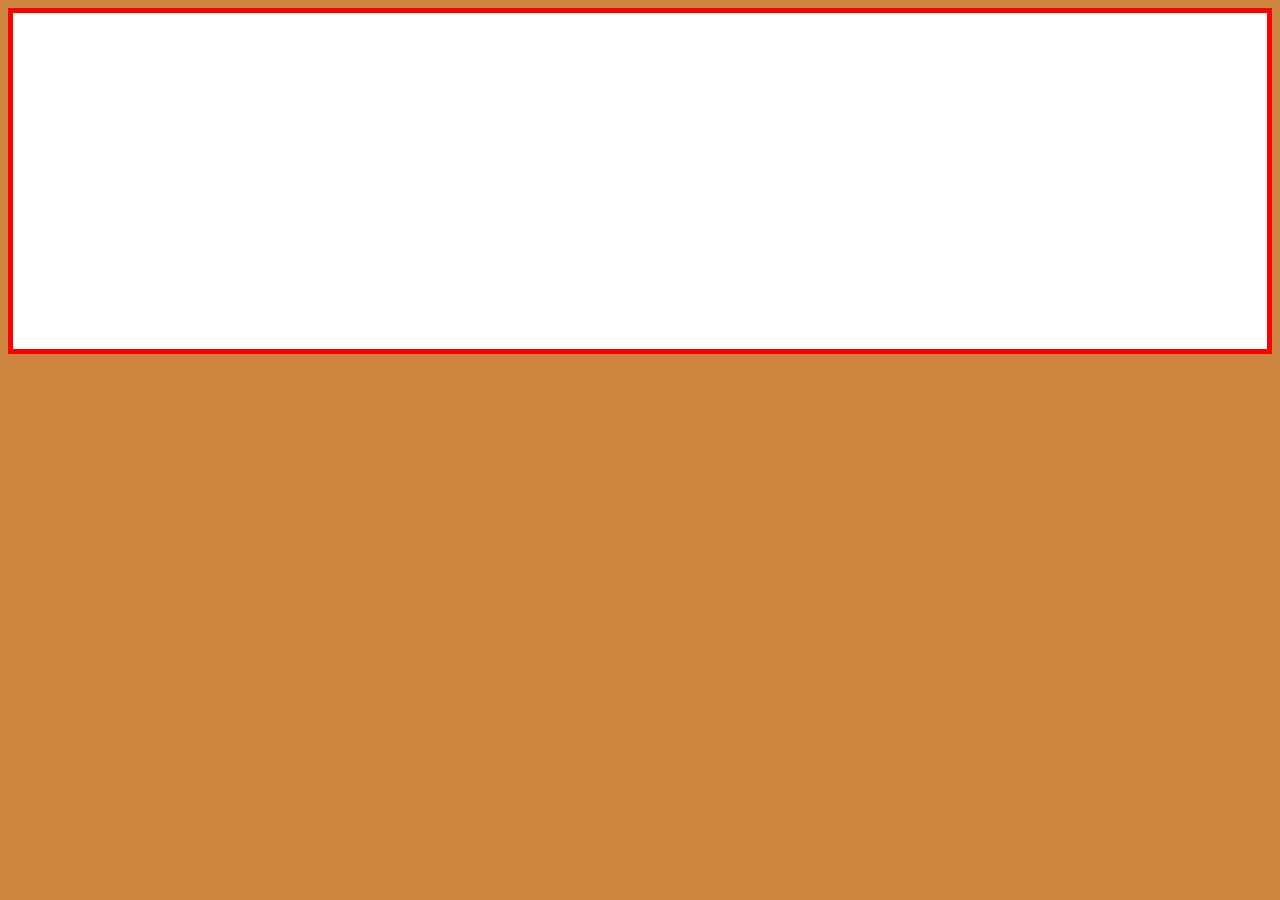
<file: hoverEffects.html>
<!DOCTYPE html>
<html lang="es">
<head>
	<title>Hover Effects</title>
	<meta charset="utf-8">
	
	<link href="https://fonts.googleapis.com/css?family=Allerta|Montserrat:400,700" rel="stylesheet">
	<!-- <link rel="stylesheet" href="css/invie.css"> -->
	<link rel="stylesheet" href="css/hoverE.css">
</head>
<body>
	
	<section class="post"> <!-- portada -->
		<img src="img/logT.png" alt="Logo HTML5">
		<p>Texto Lorem ipsum dolor sit amet, consectetur adipisicing elit. Vel, quae.</p>
	</section>	
</body>
</html>
</file>
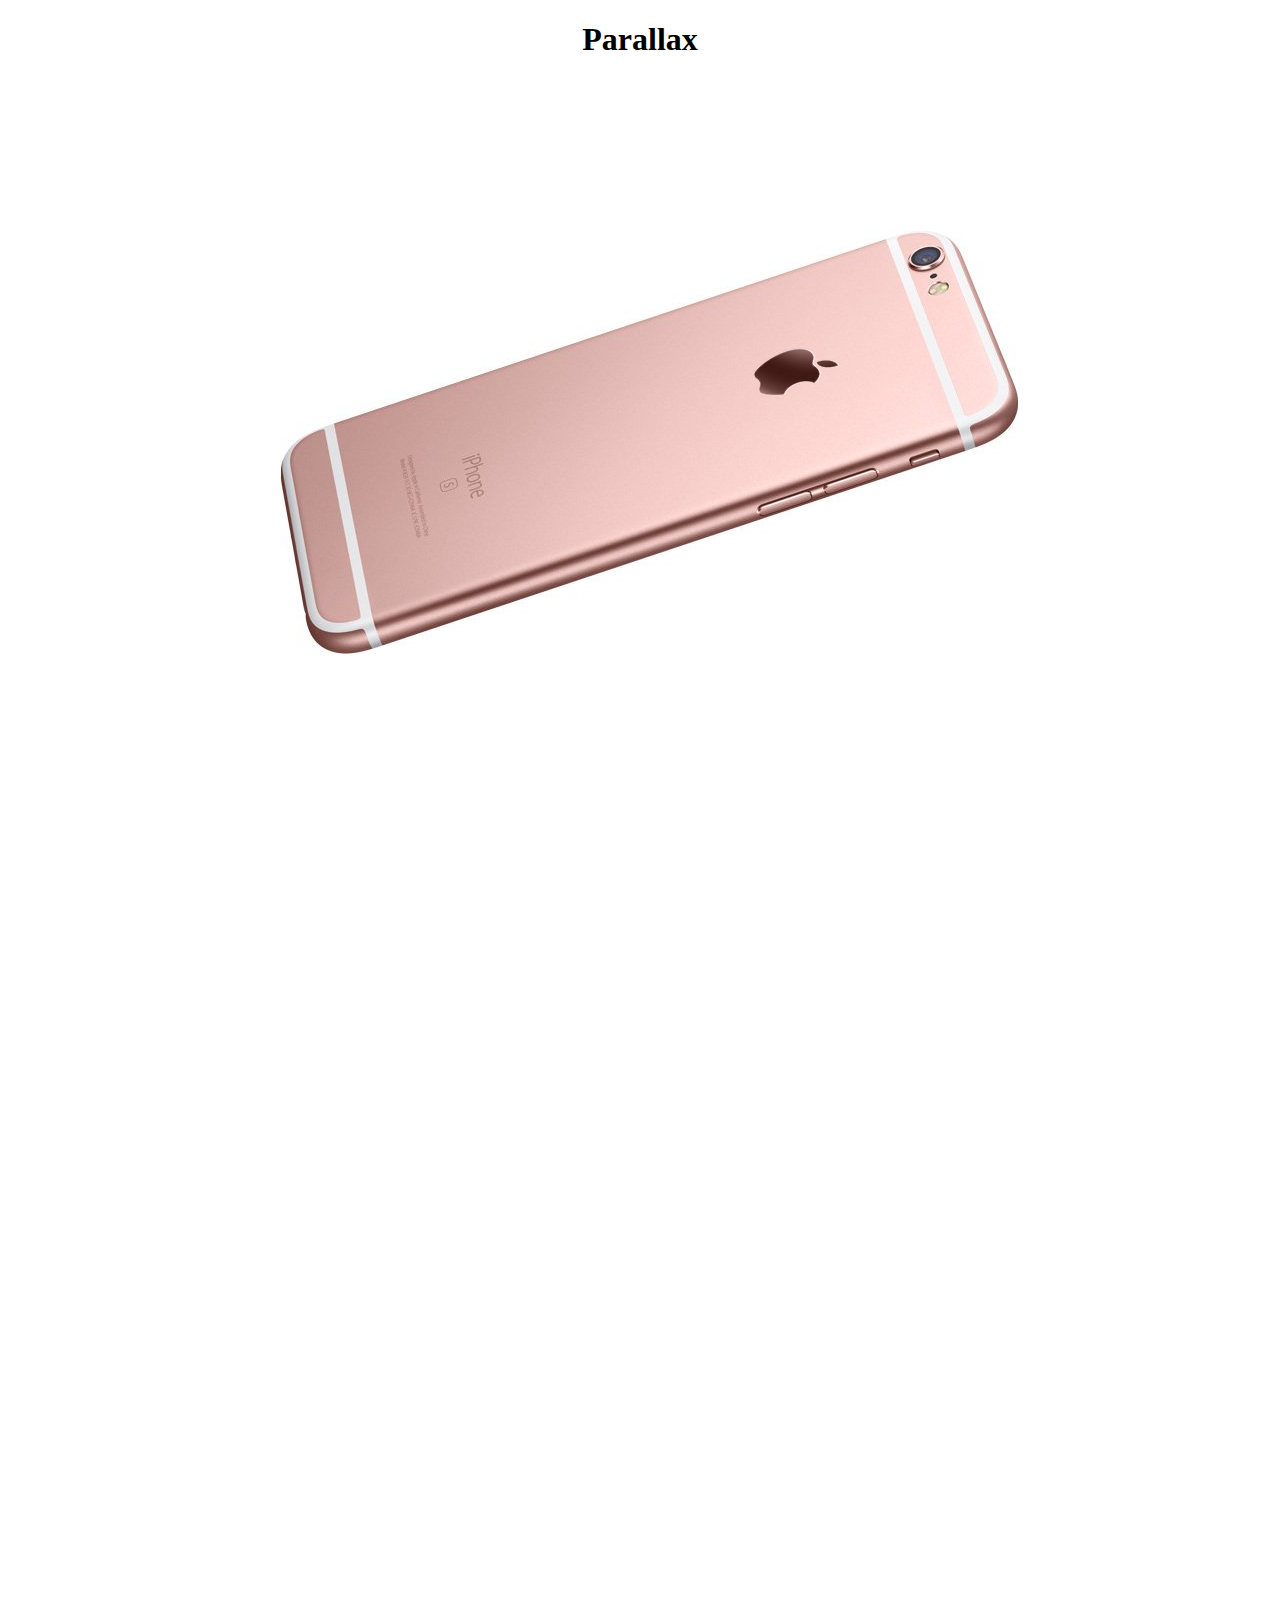
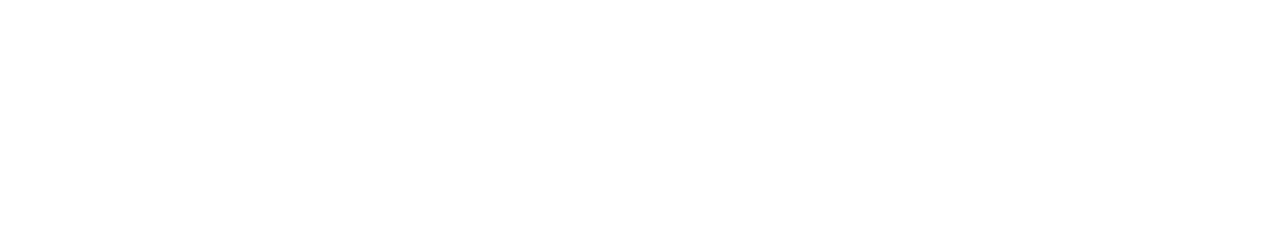
<file: parallaxGo.html>
<!DOCTYPE html>
<html lang="en">
<head>
	<meta charset="UTF-8">
	<title>Go Parallax</title>
	<link rel="stylesheet" href="css/parallaxGo.css">
</head>
<body>
<section class="container">
	<h1>Parallax</h1>

	<figure id="iphone" class="iphone"> 
		<img src="img/iphone.jpg" alt="iphone">
		<div class="shape" id="mask"></div>
	</figure>

</section>

<script>
const  $iphone = document.getElementById('iphone');
const  $mask = document.getElementById('mask')
window.addEventListener('scroll',function (e) {
	console.log(window.scrollY);
	/*$iphone.style.marginTop=window.scrollY + 'px';*/
	var position = 54 + window.scrollY;
	$mask.style.backgroundPosition= '-' + position + 'px';
	$iphone.style.transform = 'rotate(-'+ position*0.02 + 'deg)';
})
</script>
</body>
</html>
</file>
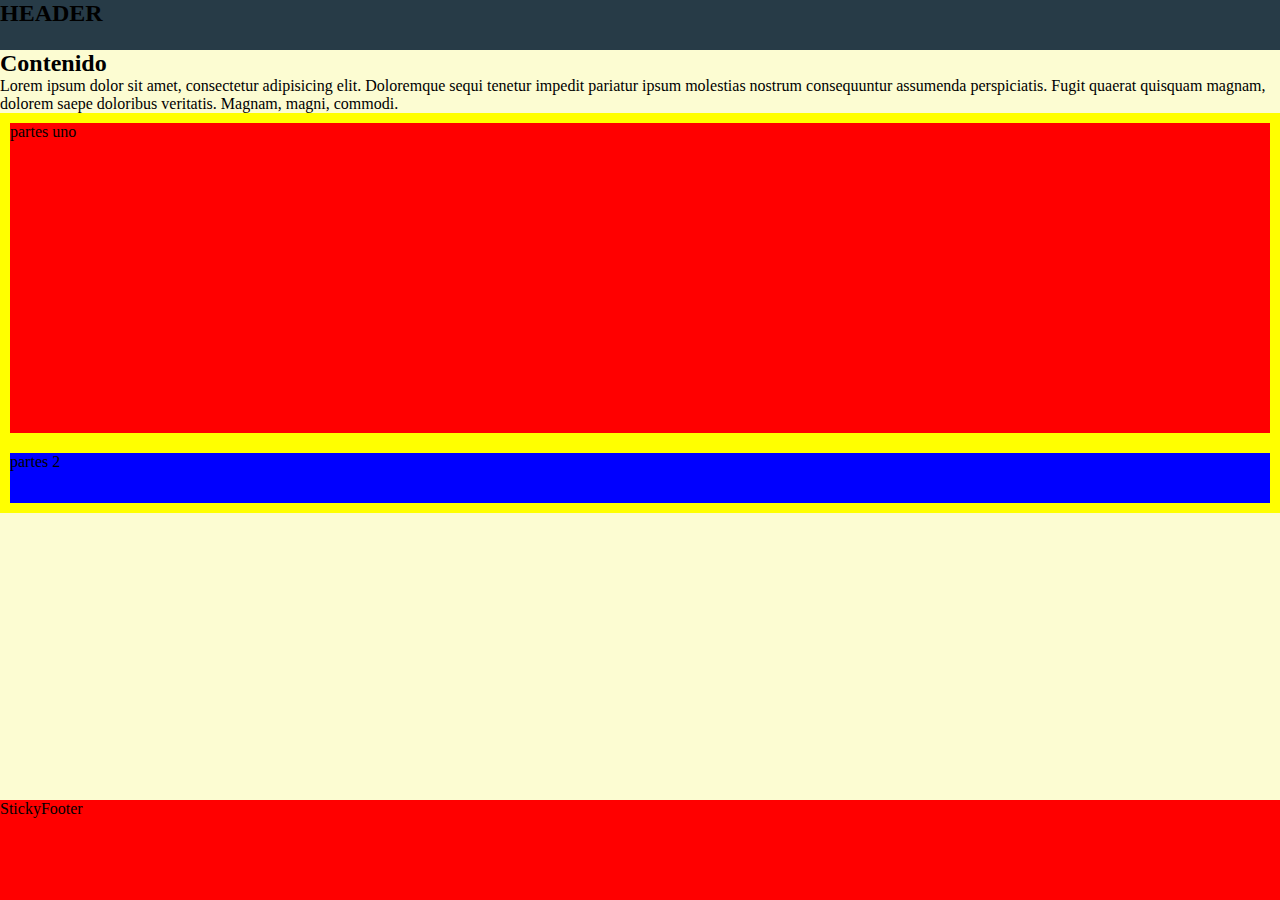
<file: stickyFooter.html>
<!DOCTYPE html>
<html lang="en">
<head>
<meta charset="UTF-8">
<title>Stikcy Footer</title>
<link rel="stylesheet" href="css/sticky.css">
</head>
<body id="body">
	<header id="header" class="header">
		<h2>HEADER</h2>
	</header>
	<section id="contenido" class="contenido">
	<h2>Contenido</h2>
		<p>
		Lorem ipsum dolor sit amet, consectetur adipisicing elit. Doloremque sequi tenetur impedit pariatur ipsum molestias nostrum consequuntur assumenda perspiciatis. Fugit quaerat quisquam magnam, dolorem saepe doloribus veritatis. Magnam, magni, commodi.
		</p>
		
		<div class="prueba">
			<div class="uno">
				partes uno
			</div>
			<div class="dos">
				partes 2
			</div>
		</div>


	</section>
	<footer id="footer">
		StickyFooter
	</footer>
	
	<script>
		// var $contenido = document.getElementById('contenido');
		// var $header = document.getElementById('header');
		// var $footer = document.getElementById('footer');
		// var $body = document.getElementById('body');

		// var alto = $body.offsetHeight - ($footer.offsetHeight + $header.offsetHeight);

		// $contenido.style.minHeight = alto + "px";
		
	</script>
</body>
</html>
</file>
<file: css/invie.css>
@font-face {
    font-family: 'icomoon';
    src:    url('../fonts/icomoon.eot?6s6d3k');
    src:    url('../fonts/icomoon.eot?6s6d3k#iefix') format('embedded-opentype'),
        url('../fonts/icomoon.ttf?6s6d3k') format('truetype'),
        url('../fonts/icomoon.woff?6s6d3k') format('woff'),
        url('../fonts/icomoon.svg?6s6d3k#icomoon') format('svg');
    font-weight: normal;
    font-style: normal;
}

[class^="icon-"], [class*=" icon-"] {
    /* use !important to prevent issues with browser extensions that change fonts */
    font-family: 'icomoon' !important;
    speak: none;
    font-style: normal;
    font-weight: normal;
    font-variant: normal;
    text-transform: none;
    line-height: 1;

    /* Better Font Rendering =========== */
    -webkit-font-smoothing: antialiased;
    -moz-osx-font-smoothing: grayscale;
}

.icon-envelope:before {
    content: "\e900";
}
.icon-phone:before {
    content: "\e901";
}
.icon-menu:before {
    content: "\e902";
}
.icon-close:before {
    content: "\e903";
}



/** {
  width: tamaño;
  height: tamaño;
  padding: 10px;
  padding-top: 10px;
  padding-right: 13px;
  padding-left: 15px;
  padding-bottom: 5px;
  padding: 10px 13px 5px 15px;
  margin: 10px;
  margin-top: 10px;
  margin-right: 13px;
  margin-left: 15px;
  margin-bottom: 5px;
  margin: 10px 13px 5px 15px;
  border: 2px solid red;
}*/

body {
  font-family: 'Allerta', sans-serif;
  margin: 0;
}


table {
  width: 100%;
}

th {
  background: #273b47;
  color: white;
}

th {
  padding: 10px 20px;
  text-align: left;
}

td {
  padding: 20px;
}

table, td, th {
  border: 1px solid #273b47;
  border-collapse: collapse;
}

input, textarea {
  outline: 0;
}

input:focus, textarea:focus {
  background: lightgray;
}

.contenedor {
  max-width: 800px;
  margin: auto;
  position: relative;
}

.background {
  background-color: #466173;
  background-image: url('../images/background.png');
  background-size: cover;
}

.button {
  border-radius: 12px;
  border: none;
  color: white;
  padding: 7px 12px;
  cursor: pointer;
  text-decoration: none;
  font-size: 18px;
  background: #fd324e;
  background: linear-gradient(to left, #fe344e, #ff7250);
  /* Permalink - use to edit and share this gradient: http://colorzilla.com/gradient-editor/#f3c5bd+0,e86c57+50,ea2803+51,ff6600+75,c72200+100;Red+Gloss */
  /*background: rgb(243,197,189); /* Old browsers */
  /* background: -moz-linear-gradient(top,  rgba(243,197,189,1) 0%, rgba(232,108,87,1) 50%, rgba(234,40,3,1) 51%, rgba(255,102,0,1) 75%, rgba(199,34,0,1) 100%);
  background: -webkit-linear-gradient(top,  rgba(243,197,189,1) 0%,rgba(232,108,87,1) 50%,rgba(234,40,3,1) 51%,rgba(255,102,0,1) 75%,rgba(199,34,0,1) 100%);
  background: linear-gradient(to bottom,  rgba(243,197,189,1) 0%,rgba(232,108,87,1) 50%,rgba(234,40,3,1) 51%,rgba(255,102,0,1) 75%,rgba(199,34,0,1) 100%);
  filter: progid:DXImageTransform.Microsoft.gradient( startColorstr='#f3c5bd', endColorstr='#c72200',GradientType=0 ); */

}

.titulo {
  font-family: 'Montserrat', sans-serif;
  font-size: 70px;
  margin-bottom: 0;
  margin-top: 70px;
}

.titulo span {
  text-decoration: underline;
}

.title-a {
  font-size: 24px;
  margin-top: 0;
}

.title-b {
  font-size: 50px;
  margin-bottom: 20px;
}

.guitarras {
  color: #1F313C;
  margin-bottom: 60px;
}

.guitarras h2 {
  font-family: 'Montserrat', sans-serif;
  font-size: 35px;
}



.portada {

  color: white;
  padding: 20px;
  height: 500px;
}

.portada button {
  margin-bottom: 70px;
}


.menu {
  font-size: 24px;
  display: inline-block;
  position: absolute;
  right: 0;
}

.menu li {
  display: inline-block;
  margin-left: 30px;
}

.menu li:before{
  content: '∘';
  font-size: 50px;
  line-height: 20px;
  color: white;
}

.menu a {
  color: white;
  text-decoration: none;
}

.logotipo {
  display: inline-block;
  margin-left: 0;
}


.guitarra {
  margin: 10px 10px 40px 10px;
  padding: 10px;
  /*overflow: hidden;*/
  border: 1px solid #1F313C;
  border-radius: 8px;
}
.guitarra ol {
  padding: 0;
}
.guitarra.b {
  height: 190px;
}


.derecha {
  float: right;
  position: relative;
  top: -127px;
}

.izquierda {
  float: left;
  position: relative;
}

.contenedor-guitarra-a {
  padding-left: 20px;
}
.contenedor-guitarra-b {
  margin-left: 370px;
  position: relative;
  bottom: 90px;

}

.header {
  position: relative;
}


.footer {
  background: #273b47;
  padding: 50px 10px;
}

.contacto {
  display: flex;
  width: 300px;
  flex-wrap: wrap;
  align-items: center;
}

.contacto img {
  display: block;
}

.contacto strong {
  display: block;
}

.contacto a {
  color: white;
  text-decoration: none;
  margin: 10px 10px 10px 0;
}


.footer .contenedor {
  display: flex;
  justify-content: space-between;
}


.formulario {
  display: flex;
  width: 400px;
  color: white;
}


.col1, .col2 {
  display: flex;
  flex-direction: column;
}

.col1 {
  margin-right: 15px;
}
.col2 {
  align-items: flex-start;
}

.col2 .button {
  margin-top: 15px;
}

.intereses label {
  font-size: 12px;
}

.formulario label, .sexo, .intereses {
  margin-bottom: 10px;
}


.sexo {
  margin-top: 10px;
}


.tabla {
  margin: 50px 0;
}


.burguer-button {
  width: 40px;
  border-radius: 50%;
  line-height: 40px;
  height: 40px;
  background: #395667;
  display: inline-block;
  text-align: center;
  cursor: pointer;
  position: absolute;
  left: 20px;
  top: 20px;
  color: white;
  z-index: 3;
}

@media screen and (max-width: 800px) {
  /*body {
    border: 10px solid red;
  }*/
  /*.contenedor {
    width: auto;
    max-width: 800px;
  }*/

  /* precios */
  .tabla {
    margin: 50px 20px;
  }
  .tabla .contenedor {
    overflow: auto;
    border: 1px solid #273b47;
  }
  /* precios */
  /* portada */
  .titulo {
    font-size: 45px;
    margin-top: 30px;
  }
  .title-a {
    font-size: 18px;
  }
  .portada {
    height: auto;
  }
  .portada .button {
    margin-bottom: 30px;
    display: inline-block;
  }
  /* portada */


  /* guitarras */
  .guitarras {
    text-align:center;
  }
  .izquierda, .derecha {
    float: none;
    position: static;
  }
  .title-b {
    margin: 0;
  }
  .guitarra li {
    list-style: none;
  }
  .guitarra.b {
    height: auto;
  }
  .contenedor-guitarra-b {
    position: static;
    margin: 0;
  }
  .contenedor-guitarra-a {
    padding: 0;
  }
  /* guitarras */

}

@media screen and (max-width: 767px) {
  /* footer */
  .footer .contenedor {
    display: block;
  }

  .contacto {
    margin: 0 auto;
  }
  .formulario {
    display: block;
    margin: 0 auto;
    width: 300px;
  }

  .intereses label {
    display: block;
    font-size: 16px;
  }
  .col1 {
    margin: 0;
  }
  input[type="text"],
  input[type="email"] {
    font-size: 16px;
    padding: 5px;
  }
  textarea {
    width: 100%;
  }
  input[type="radio"],
  input[type="checkbox"] {
    zoom: 1.5;
  }
  /* footer */
}

@media screen and (max-width: 650px) {

  .header {
    text-align: center;
  }

  .logotipo {
    margin: 0;
  }

  .menu {
    position: static;
    display: block;
  }

  .menu li:first-child {
    margin: 0;
  }

  .menu ul {
    padding: 0;
  }


}


@media screen and (max-width: 500px) {
  /* portada */
  .portada .contenedor {
    position: static;
  }
  .header {
    position: static;
  }
  .header .contenedor {
    position: static;
  }
  .menu {
    background: rgba(255, 60, 88, .8);
    position: absolute;
    left: -100%;
    top: 0;
    z-index: 2;
    bottom: 0;
    right: 0;
    display: flex;
    width: 100%;
    align-items: center;
    transition: .3s;
  }
  .menu.active {
    left: 0;
  }

  .menu ul {
    flex: 1;
  }
  .menu li {
    display: block;
    margin: 0;
    padding: 8px 0;
    border-bottom: 1px solid white;
  }

  .menu li:before {
    display: none;
  }

  .menu li:first-child {
    border-top: 1px solid white;
  }
  .portada {
    text-align: center;
  }
  .titulo {
    font-size: 30px;
  }

  .title {
    font-size: 16px
  }
  /* portada */

  /* guitarras */
  .guitarra img {
    width: 200px;
    /*height: auto;*/
  }
  .title-b {
    font-size: 30px;
  }
  /* guitarras */
}


video {
  width: 100%;
}


.video-responsive-contenedor {
  position: relative;
  padding-top: 56.25%;
}

.video-responsive-src {
  position: absolute;
  left: 0;
  right: 0;
  top: 0;
  bottom: 0;
  width: 100%;
  height: 100%;
}


@media screen and (-webkit-min-device-pixel-ratio: 2) {
  .background {
    background-image: url('../images/background2x.png');
  }
}
</file>
<file: css/hoverE.css>
body{
	background-color: peru;
}
section.post{
	background-color: white;
	border: 5px solid red;
	text-align: center;
	padding: 20px;
	transition: 0.3s;
	overflow: hidden;
}
.post img{
	transition: 1s;
	transform: translateY(-300px); 
}
.post:hover{
	background-color: gray;
}
.post:hover img{
	transform: scale(1.1);
}
.post p{
	transform: translateY(100px);
	transition: 0.3s;

}
.post:hover p{
	transform: translate(0);
}
</file>
<file: css/parallaxGo.css>
.container{
	height: 200vh;
	width: 800px;
	margin:0 auto;
	text-align: center;
}
.iphone{
	/*border: 1px solid red;*/
	display: inline-block;
	margin-top:150px;
	position: relative;
	transition: 0.1s
}
.shape{
	background-image: url('../img/shape.jpg');
	height:128px;
	width:  128px;
	border: 1px solid red;
	position: absolute;
	top:75px;
	right: 160px;
	background-position:-54px;
	-webkit-mask-image:url('../img/apple-mask.png');
}
</file>
<file: css/sticky.css>
body{
	background-color: lightgray;
	min-height: 100vh;
	margin:0;
	display: flex;
	flex-direction: column;

}
h2,p{
	margin : 0;
}
header{
	height: 50px;
	background-color: #273b47
}
section{
	background-color: #fcfcd2;
	
	flex:1;
	/*min-height: 450px;*/
}
footer{
	height: 100px;
	background-color: red;
	/*position: fixed;
	bottom: 0;
	left: 0;
	right: 0;*/
	/*width:100%;*/
}
.prueba{
	 display: flex;
	 flex-direction: column;
	 background-color: yellow;
	 height: 400px;
}
.uno{
	background-color: red;
	margin:10px;
	flex:1;
	
}
.dos{
	background-color: blue;
	margin:10px;
	height: 50px;
	
}
</file>
